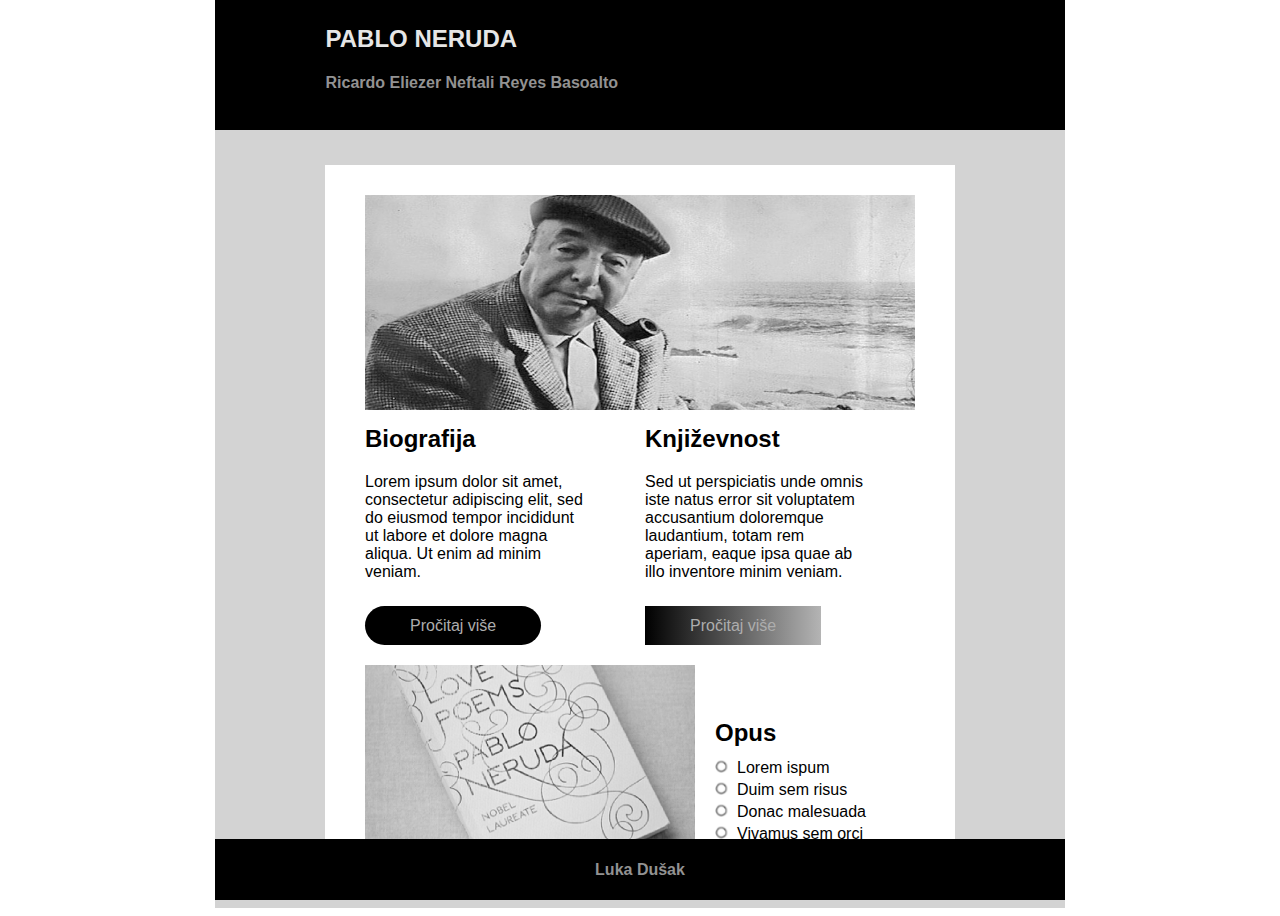
<file: Positioning/index.html>
<!DOCTYPE html>
<html>
    <head>
        <meta charset="UTF-8">
        <title>Priprema broj 5 !</title>
        <link rel="stylesheet" type="text/css" href="index.css">
    </head>

    <body>
        <div class="main">
            <header>
                <h2>PABLO NERUDA</h2>
                <h4>Ricardo Eliezer Neftali Reyes Basoalto</h4>
            </header>

            <section class="tijelo">
                <aside class="prvi">
                    <img id="slika" src="pablo.jpg">
                </aside>

                <article class="sad1">
                    <h2>Biografija</h2>
                    <p>Lorem ipsum dolor sit amet, consectetur adipiscing elit, sed do eiusmod tempor incididunt ut labore et dolore magna aliqua. Ut enim ad minim veniam.</p>
                    <a href="#" id="link1">Pročitaj više</a>
                </article>
                <article class="sad2">
                    <h2>Književnost</h2>
                    <p>Sed ut perspiciatis unde omnis iste natus error sit voluptatem accusantium doloremque laudantium, totam rem aperiam, eaque ipsa quae ab illo inventore minim veniam.</p>
                    <a href="#" id="link2">Pročitaj više</a>
                </article>

                <div class="drugi">
                    <img class="slika2" src="book.PNG">
                    <aside class="nav">
                        <h2>Opus</h2>
                        <ul>
                            <li>Lorem ispum</li>
                            <li>Duim sem risus</li>
                            <li>Donac malesuada</li>
                            <li>Vivamus sem orci</li>
                        </ul>
                    </aside>
                </div>
            </section>

            <footer>
                <h4>Luka Dušak</h4>
            </footer> 
        </div>
    </body>
</html>
</file>
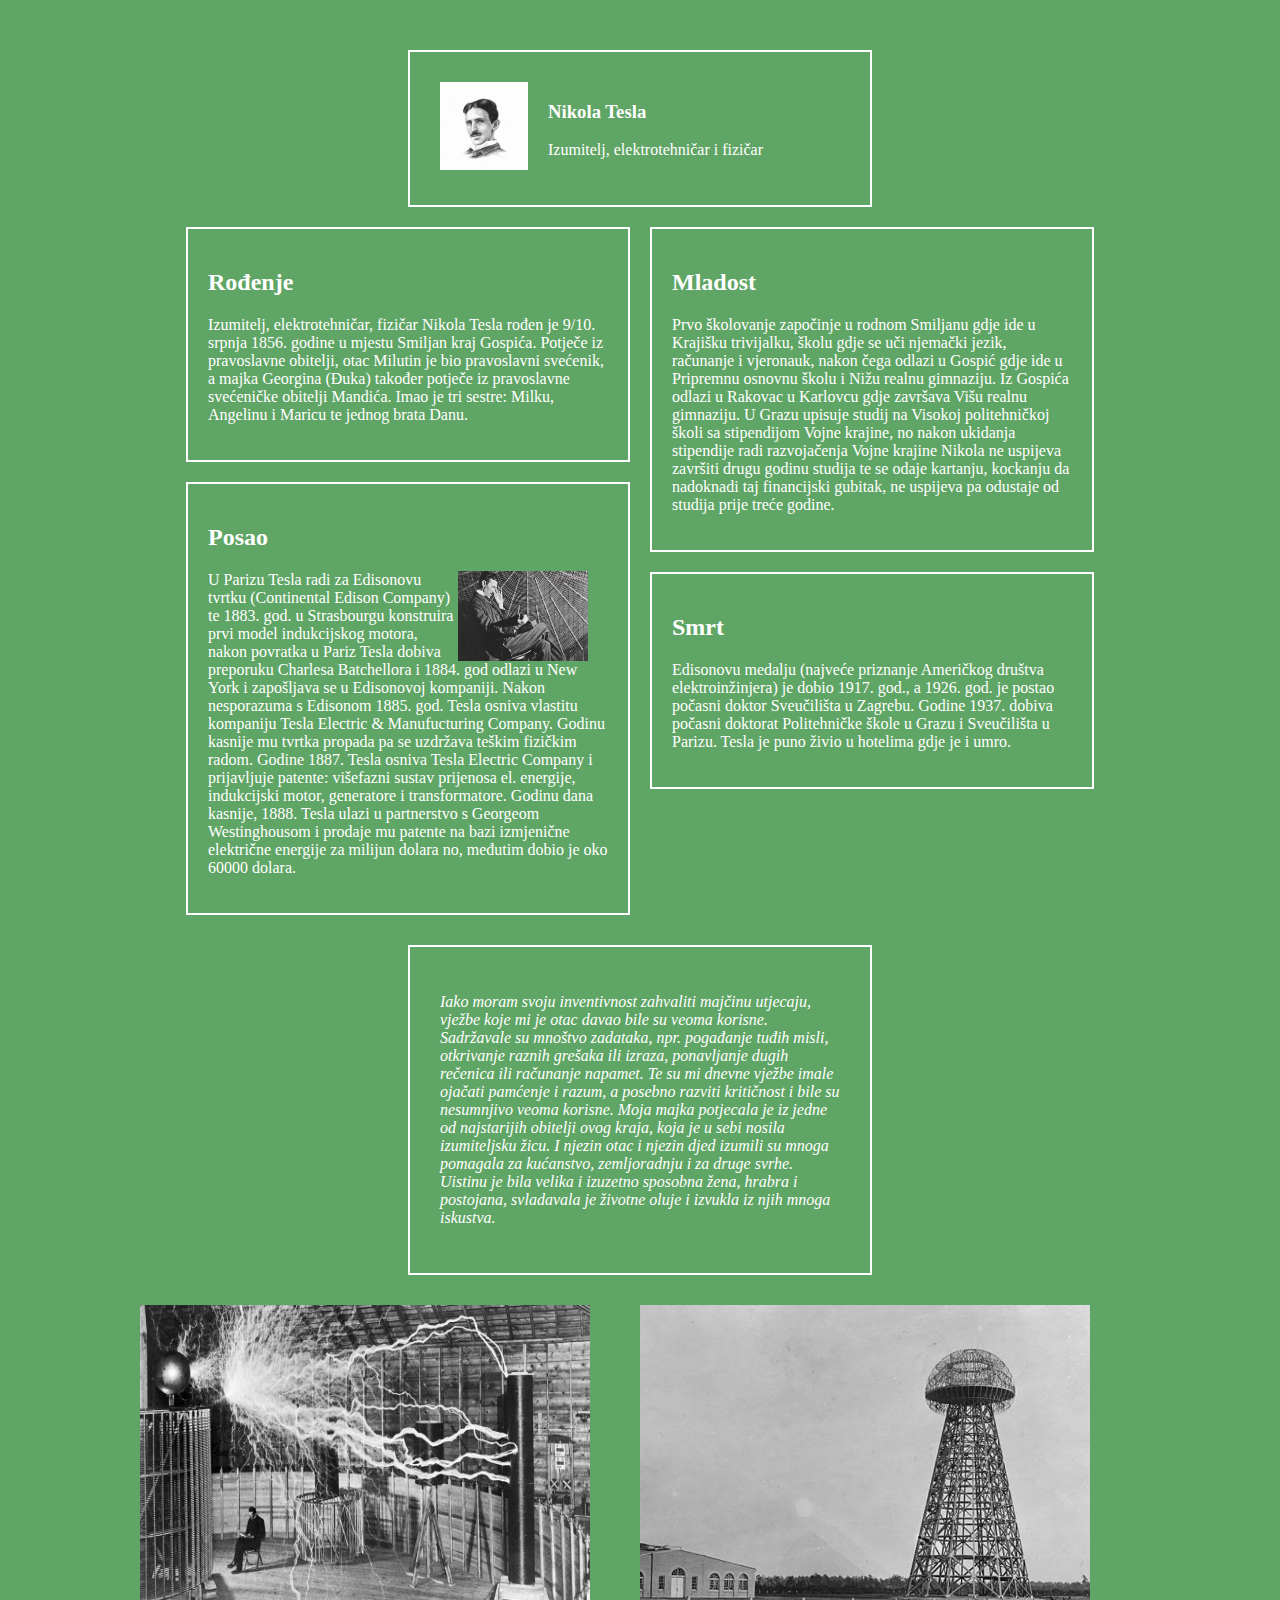
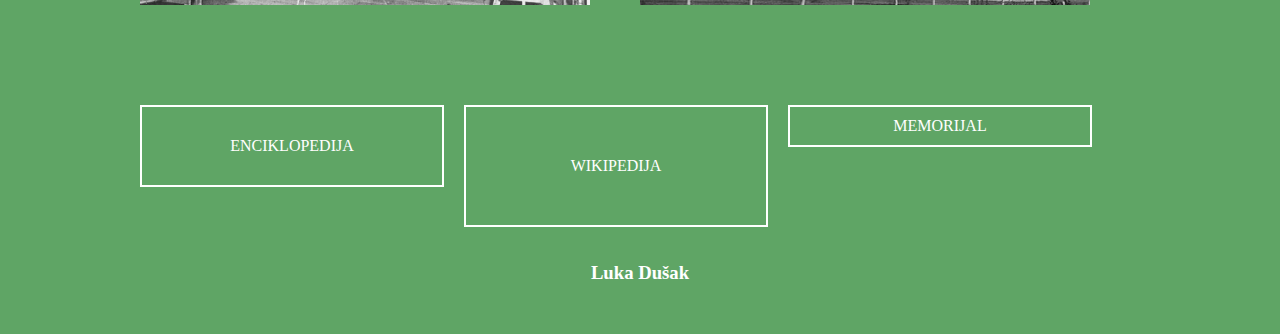
<file: Float-Responsiveness/priprema.html>
<!DOCTYPE html>
<html>
    <head>
        <meta charset="UTF-8">
        <link rel="stylesheet" type="text/css" href="priprema.css">
    </head>

    <body>
        <main>
            <div class="naslov">
                <img src="slike/tesla1.png">
                <h3>Nikola Tesla</h3>
                <p>Izumitelj, elektrotehničar i fizičar </p>
            </div>


            <div class="sadrzaj">
                <div class="left">
                    <div class="s s1">
                        <h2>Rođenje</h2>
                        <p>Izumitelj, elektrotehničar, fizičar Nikola Tesla rođen je 9/10. srpnja 1856. godine u mjestu Smiljan kraj Gospića. Potječe iz pravoslavne obitelji, otac Milutin je bio pravoslavni svećenik, a majka Georgina (Đuka) također potječe iz pravoslavne svećeničke obitelji Mandića. Imao je tri sestre: Milku, Angelinu i Maricu te jednog brata Danu. </p>
                    </div>

                    <div class="s s2">
                        <h2>Posao</h2>
                        <img id="slika1" src="slike/tesla2.jpg">
                        <p>U Parizu Tesla radi za Edisonovu tvrtku (Continental Edison Company) te 1883. god. u Strasbourgu konstruira prvi model indukcijskog motora, nakon povratka u Pariz Tesla dobiva preporuku Charlesa Batchellora i 1884. god odlazi u New York i zapošljava se u Edisonovoj kompaniji. Nakon nesporazuma s Edisonom 1885. god. Tesla osniva vlastitu kompaniju Tesla Electric & Manufucturing Company. Godinu kasnije mu tvrtka propada pa se uzdržava teškim fizičkim radom. Godine 1887. Tesla osniva Tesla Electric Company i prijavljuje patente: višefazni sustav prijenosa el. energije, indukcijski motor, generatore i transformatore. Godinu dana kasnije, 1888. Tesla ulazi u partnerstvo s Georgeom Westinghousom i prodaje mu patente na bazi izmjenične električne energije za milijun dolara no, međutim dobio je oko 60000 dolara. </p>
                    </div>
                </div>

                <div class="right">
                    <div class="s s3">
                        <h2>Mladost</h2>
                        <p>Prvo školovanje započinje u rodnom Smiljanu gdje ide u Krajišku trivijalku, školu gdje se uči njemački jezik, računanje i vjeronauk, nakon čega odlazi u Gospić gdje ide u Pripremnu osnovnu školu i Nižu realnu gimnaziju. Iz Gospića odlazi u Rakovac u Karlovcu gdje završava Višu realnu gimnaziju. U Grazu upisuje studij na Visokoj politehničkoj školi sa stipendijom Vojne krajine, no nakon ukidanja stipendije radi razvojačenja Vojne krajine Nikola ne uspijeva završiti drugu godinu studija te se odaje kartanju, kockanju da nadoknadi taj financijski gubitak, ne uspijeva pa odustaje od studija prije treće godine. </p>
                    </div>

                    <div class="s s4">
                        <h2>Smrt</h2>
                        <p>Edisonovu medalju (najveće priznanje Američkog društva elektroinžinjera) je dobio 1917. god., a 1926. god. je postao počasni doktor Sveučilišta u Zagrebu. Godine 1937. dobiva počasni doktorat Politehničke škole u Grazu i Sveučilišta u Parizu. Tesla je puno živio u hotelima gdje je i umro. </p>
                    </div>
                </div>
                <div class="n"></div>
            </div>

            <div class="dodatak naslov">
                <p>Iako moram svoju inventivnost zahvaliti majčinu utjecaju, vježbe koje mi je otac davao bile su veoma korisne. Sadržavale su mnoštvo zadataka, npr. pogađanje tuđih misli, otkrivanje raznih grešaka ili izraza, ponavljanje dugih rečenica ili računanje napamet. Te su mi dnevne vježbe imale ojačati pamćenje i razum, a posebno razviti kritičnost i bile su nesumnjivo veoma korisne. Moja majka potjecala je iz jedne od najstarijih obitelji ovog kraja, koja je u sebi nosila izumiteljsku žicu. I njezin otac i njezin djed izumili su mnoga pomagala za kućanstvo, zemljoradnju i za druge svrhe. Uistinu je bila velika i izuzetno sposobna žena, hrabra i postojana, svladavala je životne oluje i izvukla iz njih mnoga iskustva.</p>
            </div>

            <div class="slike">
                <img id="slika2" src="slike/tesla3.jpg">
                <img id="slika3" src="slike/tesla4.jpg">
            </div>
            <div class="n"></div>

            <div class="linkovi">
                <a class="link1">ENCIKLOPEDIJA</a>
                <a class="link2">WIKIPEDIJA</a>
                <a class="link3">MEMORIJAL</a>
            </div>
            <div class="n">
        </main>

        <footer>
            <h3>Luka Dušak</h3>
        </footer>
    </body>
</html>
</file>
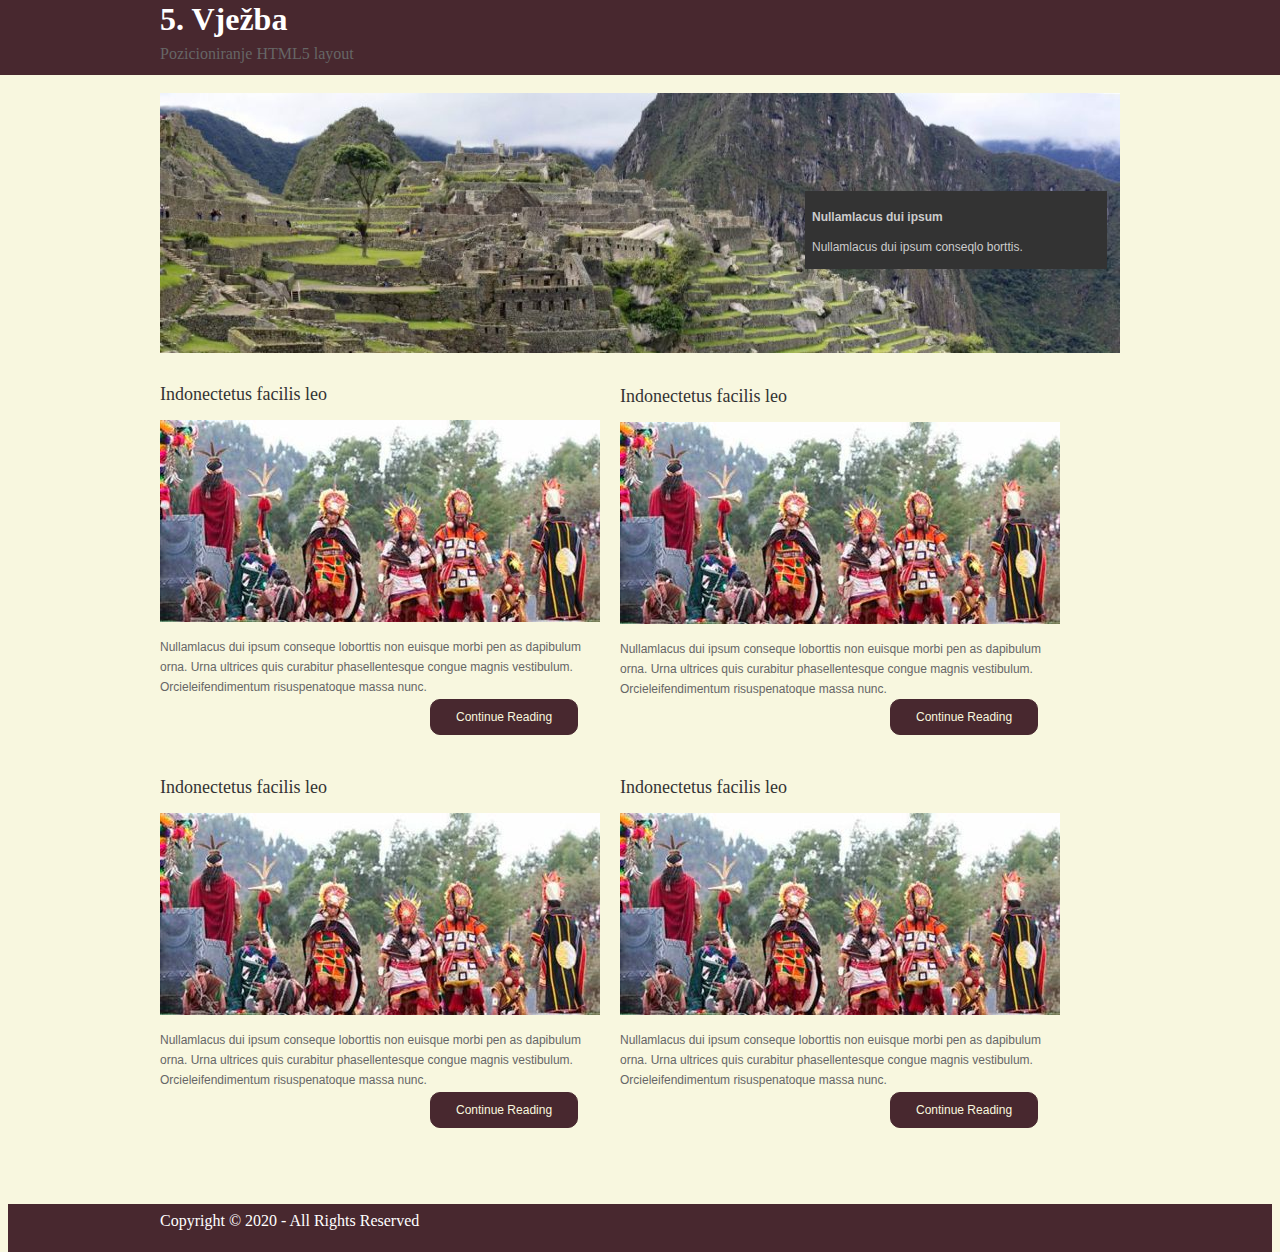
<file: Positioning2/lab.html>
<!DOCTYPE html>
<html>
    <head>
        <meta charset="UTF-8">
        <link rel="stylesheet" type="text/css" href="lab.css">
    </head>

    <body>
        <header>
            <div class="poz">
                <h1>5. Vježba</h1>
                <p>Pozicioniranje HTML5 layout</p>
            </div>
        </header>


        <main class="main">
            <figcaption>
                <img id="slika1" src="images/1.jpg">
            </figcaption>

            <aside class="preko">
                <h4>Nullamlacus dui ipsum</h4>
                <p>Nullamlacus dui ipsum conseqlo borttis.</p>
            </aside>

            <article class="glavno">
                <h2>Indonectetus facilis leo</h2>
                <img id="slika2" src="images/2.jpg">
                <p>Nullamlacus dui ipsum conseque loborttis non euisque morbi pen as dapibulum orna. Urna ultrices quis curabitur phasellentesque congue magnis vestibulum. Orcieleifendimentum risuspenatoque massa nunc.</p>
                <a href="#">Continue Reading</a>
            </article>

            <article class="glavno2">
                <h2>Indonectetus facilis leo</h2>
                <img id="slika2" src="images/2.jpg">
                <p>Nullamlacus dui ipsum conseque loborttis non euisque morbi pen as dapibulum orna. Urna ultrices quis curabitur phasellentesque congue magnis vestibulum. Orcieleifendimentum risuspenatoque massa nunc.</p>
                <a href="#">Continue Reading</a>
            </article>

            <article class="glavno3">
                <h2>Indonectetus facilis leo</h2>
                <img id="slika2" src="images/2.jpg">
                <p>Nullamlacus dui ipsum conseque loborttis non euisque morbi pen as dapibulum orna. Urna ultrices quis curabitur phasellentesque congue magnis vestibulum. Orcieleifendimentum risuspenatoque massa nunc.</p>
                <a href="#">Continue Reading</a>
            </article>

            <article class="glavno4">
                <h2>Indonectetus facilis leo</h2>
                <img id="slika2" src="images/2.jpg">
                <p>Nullamlacus dui ipsum conseque loborttis non euisque morbi pen as dapibulum orna. Urna ultrices quis curabitur phasellentesque congue magnis vestibulum. Orcieleifendimentum risuspenatoque massa nunc.</p>
                <a href="#">Continue Reading</a>
            </article>
        </main>


        <footer>
            <div class="poz2">
                <p>Copyright © 2020 - All Rights Reserved</p>
            </div>
        </footer>
    </body>
</html>
</file>
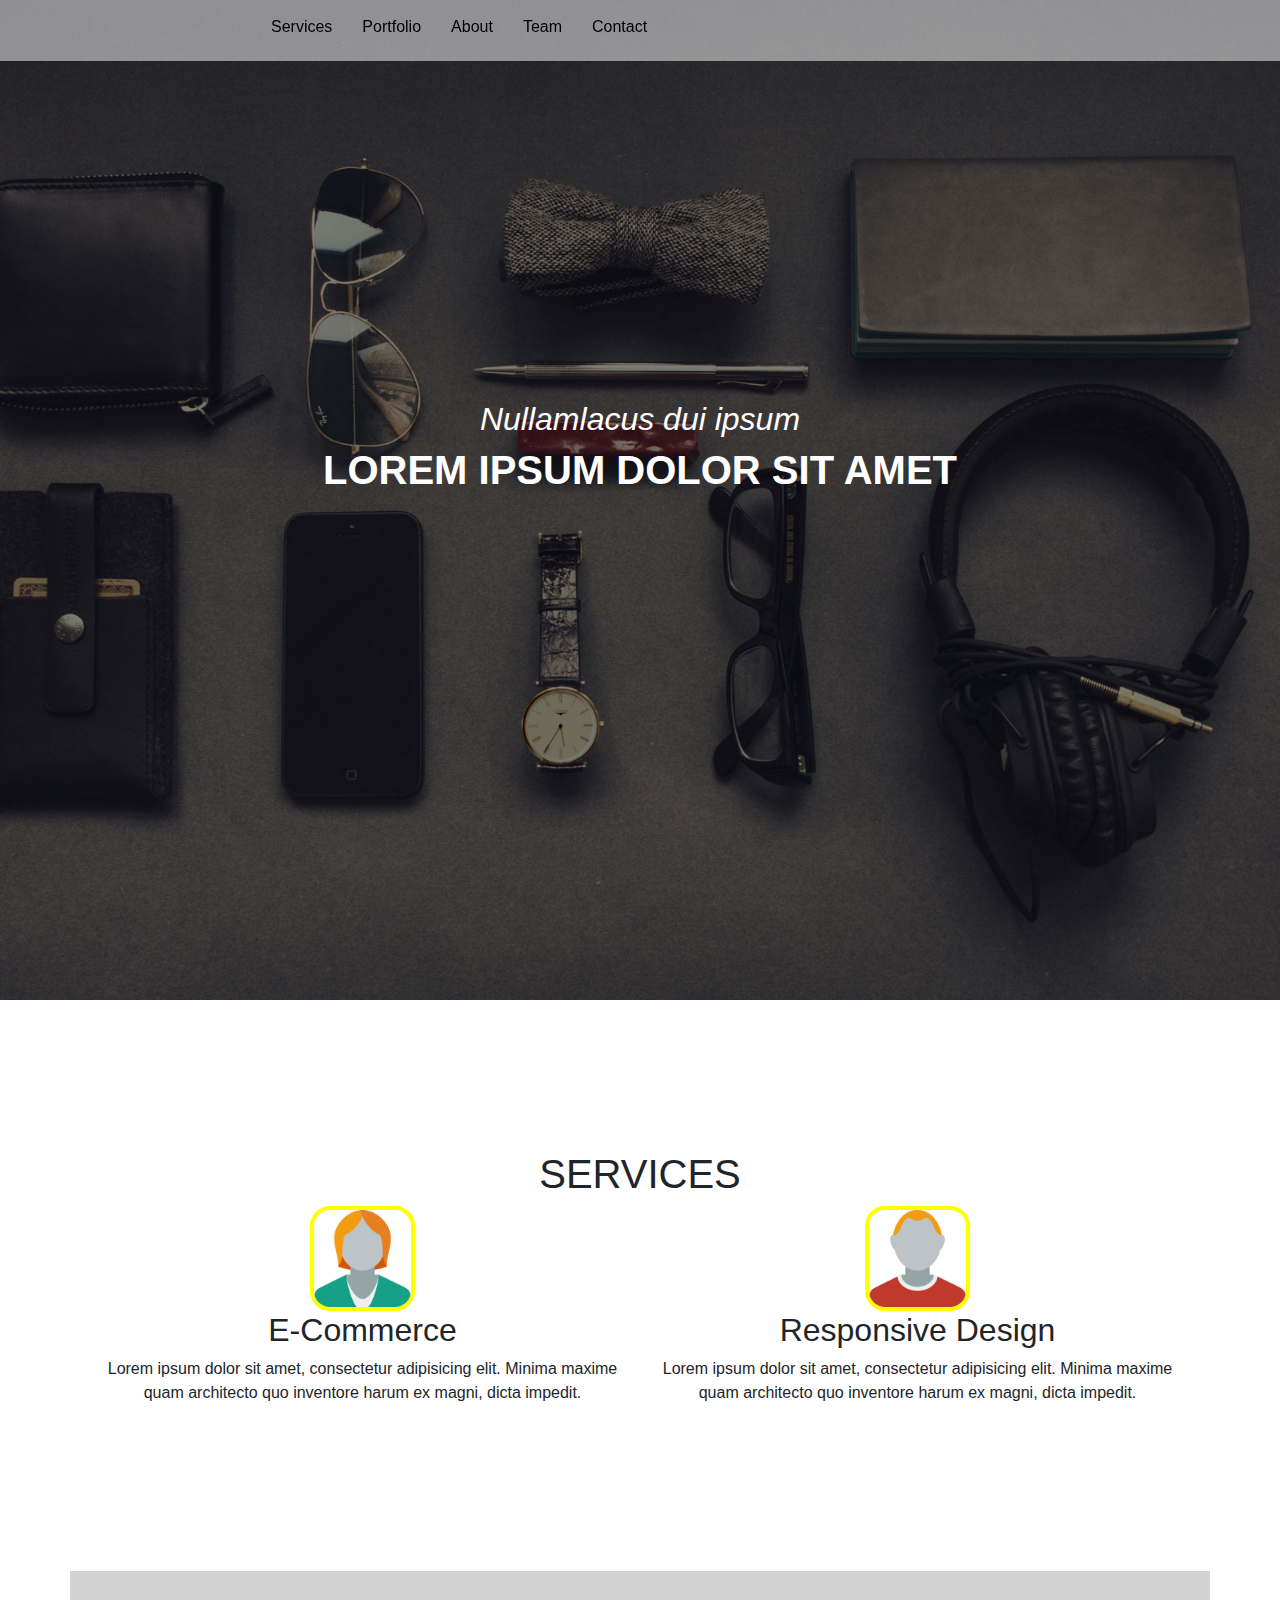
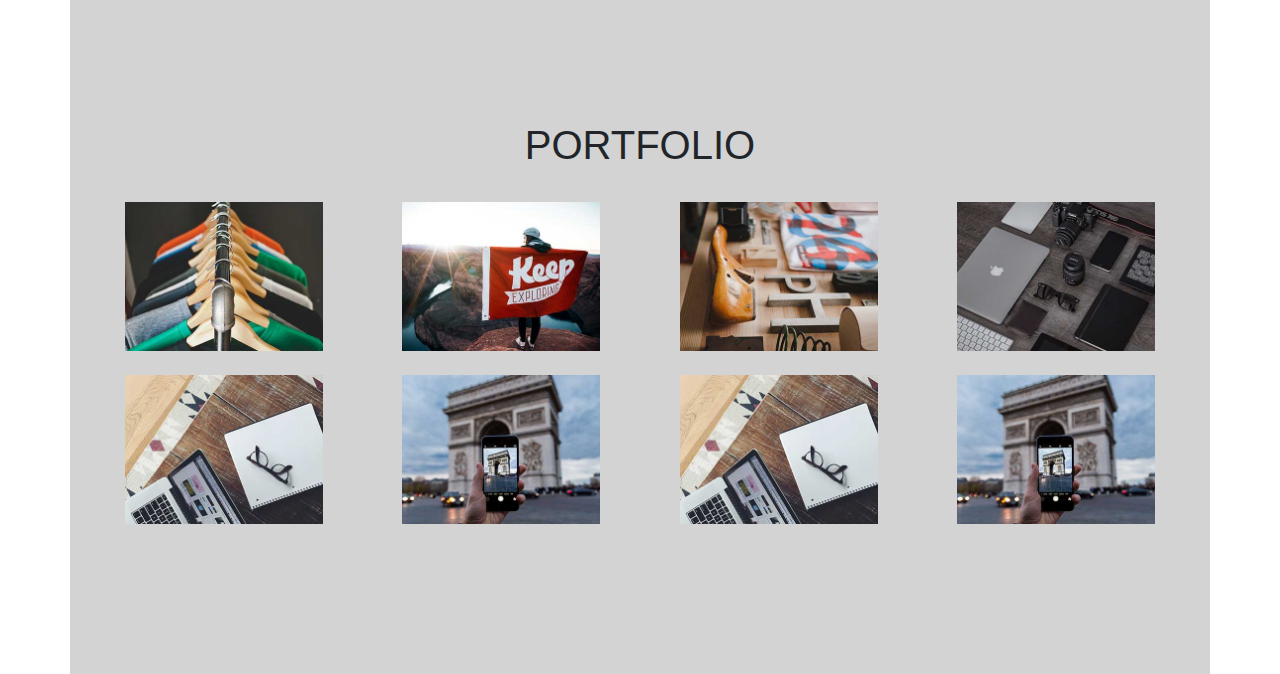
<file: Responsive-Bootstrap/lab.html>
<!DOCTYPE html>
<html>
    <head>
        <title>Lab br. 8 !</title>
        <meta charset="UTF-8">
        <link href="bootstrap-4.5.0-dist/css/bootstrap.min.css" rel="stylesheet" />
        <link rel="stylesheet" type="text/css" href="lab.css">
    </head>

    <body>
            <nav>
                <ul>
                    <li><a href="#"">Services</a></li>
                    <li><a href="#">Portfolio</a></li>
                    <li><a href="#">About</a></li>
                    <li><a href="#">Team</a></li>
                    <li><a href="#">Contact</a></li>
                </ul>
            </nav>

        <header>
            <main class="container-fluid">
                <section class="row">
                    <div class="col-md-12"></div>
                </section>
            </main>
        </header>

        <main class="container-fluid">
            <section class="row">
              <div class="col-sm-12"><h2>Nullamlacus dui ipsum</h2><h1>Lorem ipsum dolor sit amet </h1></div>
            </section>
        </main>

        <main class="container">
            <section class="row">
              <div class="col-12">
                <h1>SERVICES</h1>
              </div>
            </section>
            <section class="row">
              <article class="col-md-6 col-sm-12">
                    <img src="img/user-female-alt-icon.png" class="slika">
                    <h2>E-Commerce</h2>
                    <p>Lorem ipsum dolor sit amet, consectetur adipisicing elit. Minima maxime quam architecto quo inventore harum ex magni, dicta impedit.</p>
              </article>
              <article class="col-md-6 col-sm-12">
                    <img src="img/user-male-alt-icon.png" class="slika">
                    <h2>Responsive Design</h2>
                    <p>Lorem ipsum dolor sit amet, consectetur adipisicing elit. Minima maxime quam architecto quo inventore harum ex magni, dicta impedit.</p>
              </article>
            </section>
        </main>

        <div class="container drugi">
            <div class="row">
              <div class="col-md-12">
                <h1>PORTFOLIO</h1>
              </div>
            </div>
            <div class="row">
              <div class="col-sm-6 col-md-3">
                <img src="img/portfolio/01-thumbnail.jpg">
              </div>
              <div class="col-sm-6 col-md-3">
                <img src="img/portfolio/02-thumbnail.jpg">
              </div>
              <div class="col-sm-6 col-md-3">
                <img src="img/portfolio/03-thumbnail.jpg">
              </div>
              <div class="col-sm-6 col-md-3">
                <img src="img/portfolio/04-thumbnail.jpg">
              </div>
            </div>
            <div class="row">
                <div class="col-sm-6 col-md-3">
                    <img src="img/portfolio/05-thumbnail.jpg">
                </div>
                <div class="col-sm-6 col-md-3">
                    <img src="img/portfolio/06-thumbnail.jpg">
                </div>
                <div class="col-sm-6 col-md-3">
                    <img src="img/portfolio/05-thumbnail.jpg">
                </div>
                <div class="col-sm-6 col-md-3">
                    <img src="img/portfolio/06-thumbnail.jpg">
                </div>
              </div>
          </div>
    </body>
</html>
</file>
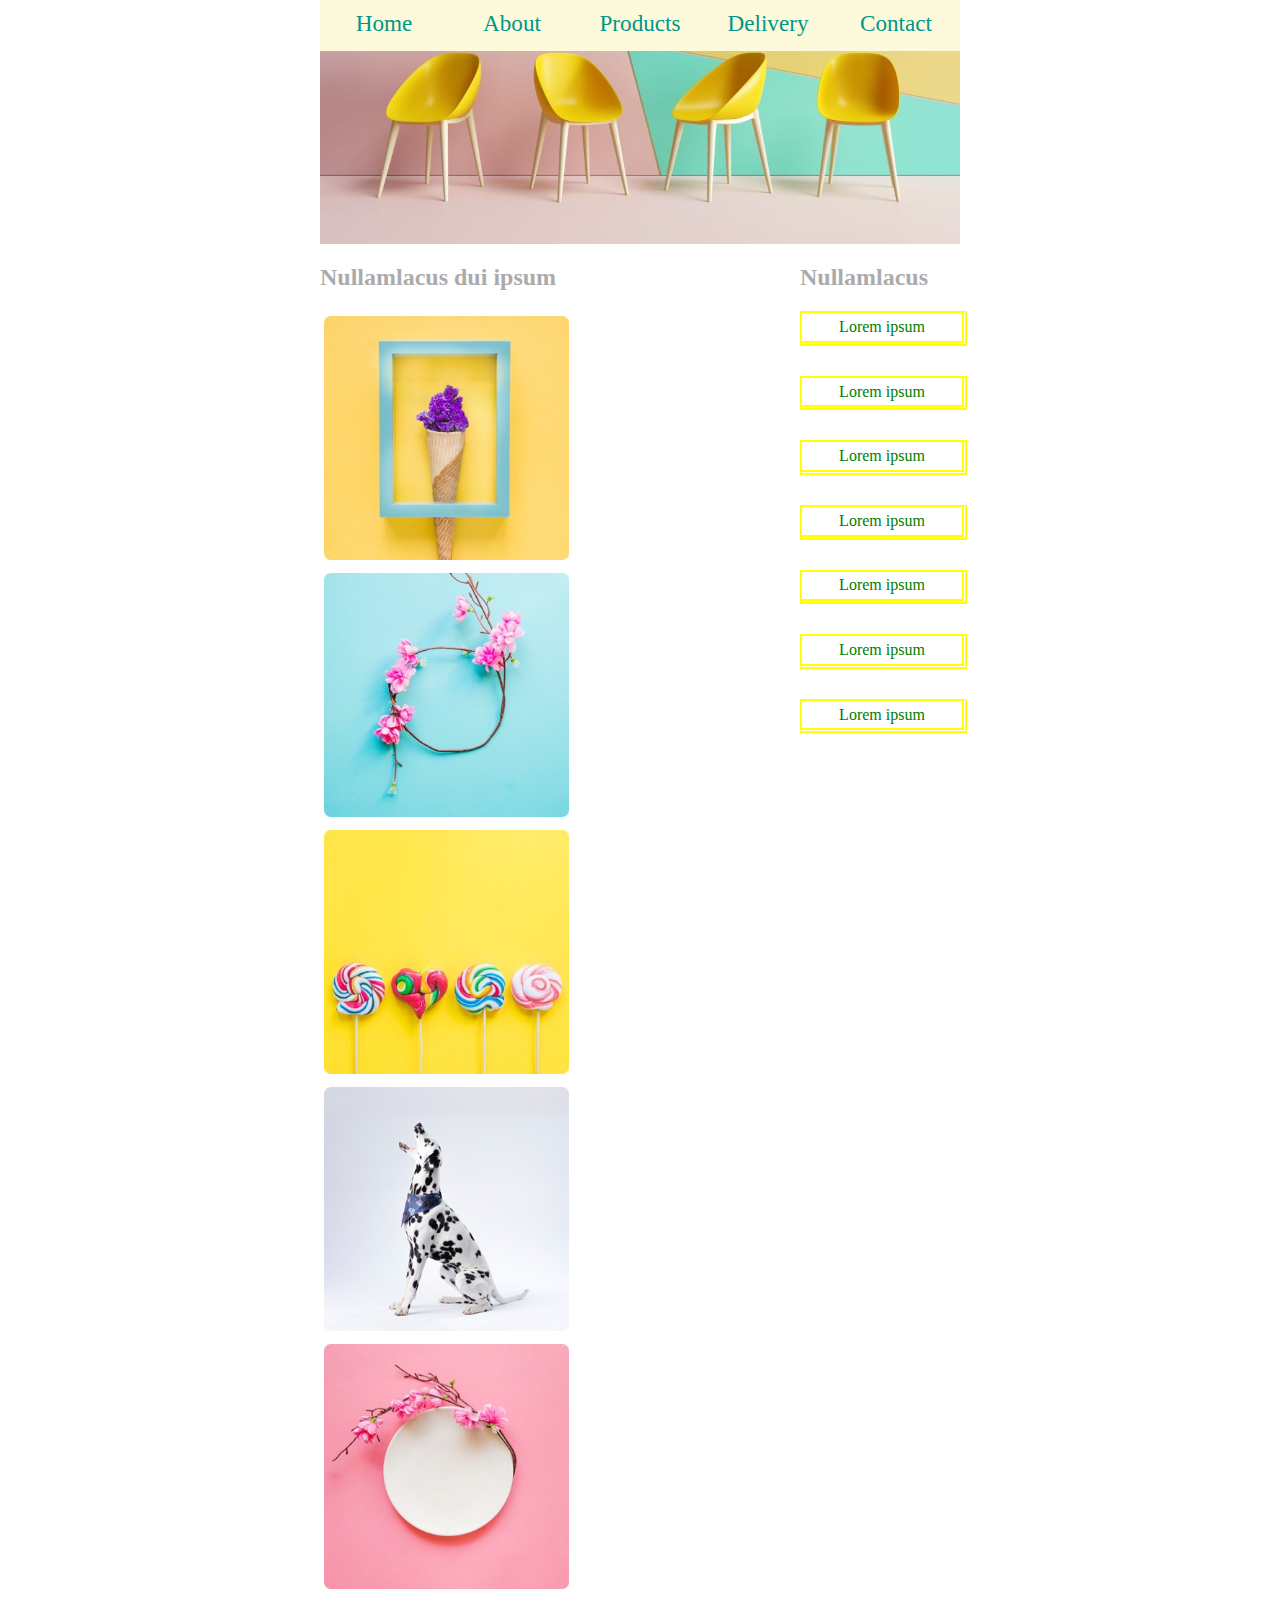
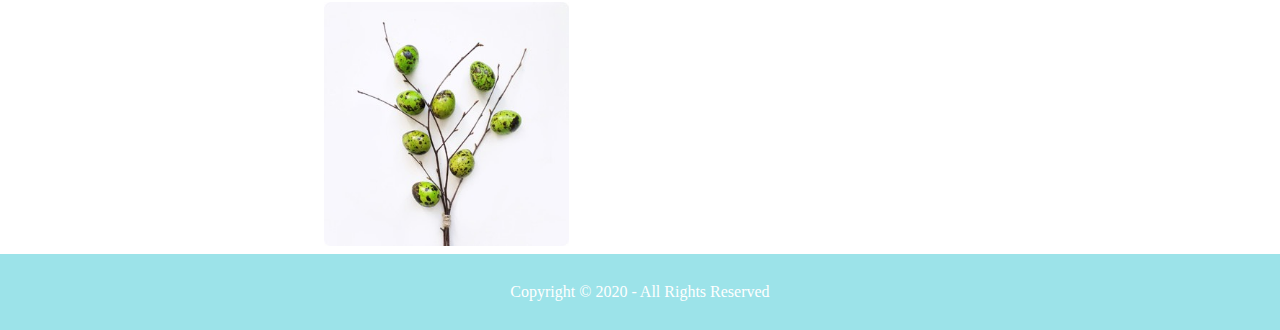
<file: Responsive-Float-Navigation/lab.html>
<!DOCTYPE html>
<html>
    <head>
        <meta charset="UTF-8">
        <title>Lab 7 !</title>
        <link rel="stylesheet" type="text/css" href="lab.css">
    </head>

    <body>
        <main>
            <header>
                <nav>
                    <ul>
                        <li><a href="#">Home</a></li>
                        <li><a href="#">About</a></li>
                        <li><a href="#">Products</a></li>
                        <li><a href="#">Delivery</a></li>
                        <li><a href="#">Contact</a></li>
                    </ul>
                </nav>
            </header>

            <div>
                <img src="img/h1.jpg">
            </div>

            <section>
                <aside>
                    <h2>Nullamlacus</h2>
                    <nav>
                        <ul>
                            <li><a href="#">Lorem ipsum</a></li>
                            <li><a href="#">Lorem ipsum</a></li>
                            <li><a href="#">Lorem ipsum</a></li>
                            <li><a href="#">Lorem ipsum</a></li>
                            <li><a href="#">Lorem ipsum</a></li>
                            <li><a href="#">Lorem ipsum</a></li>
                            <li><a href="#">Lorem ipsum</a></li>
                        </ul>
                    </nav>
                </aside>

                <article>
                    <h2>Nullamlacus dui ipsum</h2>
                    <img src="img/p1.jpg">
                    <img src="img/p2.jpg">
                    <img src="img/p3.jpg">
                    <img src="img/p4.jpg">
                    <img src="img/p5.jpg">
                    <img src="img/p6.jpg">
                </article>
            </section>
        </main>

        <footer>
            <p>Copyright © 2020 - All Rights Reserved</p>
        </footer>
    </body>
</html>
</file>
<file: Positioning/index.css>
.main{
    margin: 0 auto;
    font-family: Arial;
    background-color: lightgray;
    width: 850px;
    height: 900px;
}

.main header{
    color: rgb(230, 230, 230);
    background-color: black;
    position: relative;
    top: -20px;
    padding-top: 2%;
    padding-bottom: 2%;
    padding-left: 13%;
}

.main header h4{
    color: rgb(146, 146, 146);
}

.main .tijelo{
    position: relative;
    background-color: white;
    top: 15px;
    margin: 0 auto;
    width: 630px;
    height: 705px;
}

footer{
    position: fixed;
    color: rgb(146, 146, 146);
    text-align: center;
    background-color: black;
    bottom: 0px;
    width: 850px;
}

.prvi{
    position: relative;
    left: 40px;
    right: 40px;
    top: 30px;
    width: 550px;
    height: 200px;
    background-color: black;
}

#slika{
    height: 215px;
    width: 550px;
}

.sad1{
    position: relative;
    width: 220px;
    top: 40px;
    left: 40px;
}

.sad2{
    position: absolute;
    left: 320px;
    top: 240px;
    width: 220px;
}

.drugi{
    position: relative;
    top: 90px;
    height: 180px;
    width: 550px;
    left: 40px;
}

.slika2{
    height: 180px;
    width: 330px;
}

.nav{
    position: relative;
    left: 350px;
    bottom: 150px;
}

ul{
    position: relative;
    right: 20px;
    bottom: 10px;
}

li{
    padding: 2px;
    list-style-image: url("kruzic.png");
}

a{
    background-color: black;
    color: rgb(173, 173, 173);
    position: relative;
    top: 20px;
    padding: 11px 45px;
    text-decoration: none;
}

#link1{
    border-radius: 30px;
}

#link2{
    background-image: linear-gradient(to right, black, rgb(180, 180, 180));
}
</file>
<file: Float-Responsiveness/priprema.css>
@media (max-width: 698px){
    body{
        background-color: #3775E4;
        color: white;
    }

    main{
        max-width: 100%;
        margin: 0 auto;
    }

    .naslov{
        height: 100%;
        width: 90%;
        padding: 3%;
        margin: 0 auto;
        border: 2px solid white;
    } img{
        float: right;
        height: 17%;
        width: 17%;
        padding-right: 5%;
    }

    .sadrzaj{
        height: 100%;
        width: 100%;
        margin-bottom: 3%;
    }

    .s{
        height: 80%;
        width: 80%;
        margin: 0 auto;
        padding: 4%;
        border: 2px solid white;
    }

    .s1, .s2{
        width: 38%;
        float: left;
        margin: 1%;
    }

    .s3, .s4{
        width: 38%;
        float: left;
        margin: 1%;
    }

    #slika1{
        float: left;
        padding-bottom: 5%;
        padding-right: 50%;
        width: 130px;
        height: 90px;
    }

    .dodatak{
        font-style: italic;
        height: 30%;
        margin-bottom: 3%;
    }

    .slike{
        width: 100%;
    } #slika2{
        float: left;
        width: 45%;
        height: 300px;
        margin-left: 1%;
    } #slika3{
        float: left;
        width: 44%;
        height: 300px;
    }

    .n{
        clear: both;
    }

    .linkovi{
        width: 100%;
        margin: 10% auto;
    }.link1{
        border: 2px solid white;
        float: left;
        width: 45%;
        text-align: center;
        margin-right: 2%;
        padding: 5% 0;
    }.link2{
        float: left;
        border: 2px solid white;
        width: 45%;
        text-align: center;
        padding: 7% 0;
        margin-right: 2%;
    }.link3{
        float: left;
        border: 2px solid white;
        text-align: center;
        padding: 1% 0;
        width: 45%;
    }

    footer{
        margin-top: 3%;
        text-align: center;
    }
}

@media screen and (min-width: 699px) and (max-width: 799px){
    body{
        background-color: #774DF6 ;
        color: white;
    }

    main{
        max-width: 100%;
        margin: 0 auto;
    }

    .naslov{
        height: 100%;
        width: 90%;
        padding: 3%;
        margin: 0 auto;
        border: 2px solid white;
    } img{
        float: right;
        height: 15%;
        width: 15%;
        padding-right: 5%;
    }

    .sadrzaj{
        height: 100%;
        width: 100%;
        margin-bottom: 3%;
    }

    .s{
        height: 80%;
        width: 80%;
        margin: 0 auto;
        padding: 4%;
        border: 2px solid white;
    }

    .s1, .s2{
        width: 38%;
        float: left;
        margin: 1%;
    }

    .s3, .s4{
        width: 38%;
        float: left;
        margin: 1%;
    }

    #slika1{
        float: left;
        padding-bottom: 5%;
        padding-right: 60%;
        width: 130px;
        height: 90px;
    }

    .dodatak{
        font-style: italic;
        height: 30%;
        margin-bottom: 3%;
    }

    .slike{
        width: 100%;
    } #slika2{
        float: left;
        width: 45%;
        height: 300px;
        margin-left: 1%;
    } #slika3{
        float: left;
        width: 44%;
        height: 300px;
    }

    .n{
        clear: both;
    }

    .linkovi{
        width: 100%;
        margin: 10% auto;
    }.link1{
        border: 2px solid white;
        float: left;
        width: 45%;
        text-align: center;
        margin-right: 2%;
        padding: 5% 0;
    }.link2{
        float: left;
        border: 2px solid white;
        width: 45%;
        text-align: center;
        padding: 7% 0;
        margin-right: 2%;
    }.link3{
        float: left;
        border: 2px solid white;
        text-align: center;
        padding: 1% 0;
        width: 45%;
    }

    footer{
        margin-top: 3%;
        text-align: center;
    }
}

@media (min-width: 800px) and (max-width: 999px){
    body{
        background-color: #5FA565;
        color: white;
    }

    main{
        width: 100%;
    }

    .naslov{
        height: 100%;
        width: 40%;
        padding: 3%;
        margin: 0 auto;
        border: 2px solid white;
    } img{
        float: left;
        height: 22%;
        width: 22%;
        padding-right: 5%;
    }

    .sadrzaj{
        height: 100%;
        width: 100%;
        margin-bottom: 3%;
    }

    .s{
        height: 80%;
        width: 80%;
        margin: 0 auto;
        padding: 4%;
        border: 2px solid white;
    }

    .left{
        width: 50%;
        float: left;
    }
    .right{
        width: 50%;
        float: left;
    }

    .s1, .s2{
        margin-right: 2%;
        margin-top: 4%;
    }

    .s3, .s4{
        margin-left: 2%;
        margin-top: 4%;
    }

    #slika1{
        float: right;
        width: 130px;
        height: 90px;
    }

    .dodatak{
        font-style: italic;
        height: 30%;
        margin-bottom: 3%;
    }

    .slike{
        width: 100%;
    } #slika2{
        float: left;
        width: 45%;
        height: 300px;
    } #slika3{
        float: left;
        width: 45%;
        height: 300px;
    }

    .n{
        clear: both;
    }

    .linkovi{
        width: 100%;
        margin: 10% auto;
    }.link1{
        border: 2px solid white;
        float: left;
        width: 30%;
        text-align: center;
        margin-right: 2%;
        padding: 3% 0;
    }.link2{
        float: left;
        border: 2px solid white;
        width: 30%;
        text-align: center;
        padding: 5% 0;
        margin-right: 2%;
    }.link3{
        float: left;
        border: 2px solid white;
        text-align: center;
        padding: 1% 0;
        width: 30%;
    }

    footer{
        margin-top: 3%;
        text-align: center;
    }
}

@media (min-width: 1000px){
    body{
        background-color: #5FA565;
        color: white;
        margin: 50px;
    }

    main{
        max-width: 1000px;
        margin: 0 auto;
    }

    .naslov{
        height: 100%;
        width: 40%;
        padding: 3%;
        margin: 0 auto;
        border: 2px solid white;
    } img{
        float: left;
        height: 22%;
        width: 22%;
        padding-right: 5%;
    }

    .sadrzaj{
        height: 100%;
        width: 100%;
        margin-bottom: 3%;
    }

    .s{
        height: 80%;
        width: 80%;
        margin: 0 auto;
        padding: 4%;
        border: 2px solid white;
    }

    .left{
        width: 50%;
        float: left;
    }
    .right{
        width: 50%;
        float: left;
    }

    .s1, .s2{
        margin-right: 2%;
        margin-top: 4%;
    }

    .s3, .s4{
        margin-left: 2%;
        margin-top: 4%;
    }

    #slika1{
        float: right;
        width: 130px;
        height: 90px;
    }

    .dodatak{
        font-style: italic;
        height: 30%;
        margin-bottom: 3%;
    }

    .slike{
        width: 100%;
    } #slika2{
        float: left;
        width: 45%;
        height: 300px;
    } #slika3{
        float: left;
        width: 45%;
        height: 300px;
    }

    .n{
        clear: both;
    }

    .linkovi{
        width: 100%;
        margin: 10% auto;
    }.link1{
        border: 2px solid white;
        float: left;
        width: 30%;
        text-align: center;
        margin-right: 2%;
        padding: 3% 0;
    }.link2{
        float: left;
        border: 2px solid white;
        width: 30%;
        text-align: center;
        padding: 5% 0;
        margin-right: 2%;
    }.link3{
        float: left;
        border: 2px solid white;
        text-align: center;
        padding: 1% 0;
        width: 30%;
    }

    footer{
        margin-top: 3%;
        text-align: center;
    }
}
</file>
<file: Positioning2/lab.css>
body{
    background-color: #F8F7DF;
}

.main{
    width: 960px;
    height: 1150px;
    font-family: Verdana, Geneva, sans-serif;
    color: #666666;
    font-size: 12px;
    margin: 0 auto;
    position: relative;
    top: 85px;
}

header{
    background-color: #48282f;
    width: 100%;
    height: 95px;
    margin: 0 auto;
    position: fixed;
    top: -20px;
    left: 0px;
    z-index: 1;
}

.poz{
    width: 960px;
    margin: 0 auto;
}

.poz h1{
    color: white;
    font-family: Georgia, "Times New Roman", Times, serif;
}

.poz p{
    position: relative;
    top: -15px;
    color: #666666;
}

footer{
    background-color: #48282f;
    position: relative;
    width: 100%;
    height: 48px;
    margin: 0 auto;
    z-index: 1;
    bottom: -30px;
}

.poz2{
    width: 960px;
    margin: 0 auto;
    color: white;
}

.poz2 p{
    padding-top: 8px;
}

#slika1{
    height: 260px;
    width: 960px;
}

.preko{
    background-color: #333333;
    color: #cccccc;
    padding: 3px 7px;
    position: relative;
    width: 30%;
    left: 645px;
    bottom: 165px; 
}

.glavno{
    position: relative;
    width: 430px;
    top: -65px;
}

.glavno h2{
    font-family: Georgia, "Times New Roman", Times, serif;
    font-weight: lighter;
    color: #333333;
}

.glavno p{
    line-height: 20px;
}

.glavno a{
    border: 1px solid #48282f;
    background-color: #48282f;
    color: #F8F7DF;
    text-decoration: none;
    border-radius: 10px;
    padding: 10px 25px;
    position: absolute;
    top: 315px;
    left: 270px;
}

.glavno2{
    position: relative;
    width: 430px;
}

.glavno2 h2{
    font-family: Georgia, "Times New Roman", Times, serif;
    font-weight: lighter;
    color: #333333;
}

.glavno2 p{
    line-height: 20px;
}

.glavno2 a{
    border: 1px solid #48282f;
    background-color: #48282f;
    color: #F8F7DF;
    text-decoration: none;
    border-radius: 10px;
    padding: 10px 25px;
    position: absolute;
    top: 315px;
    left: 270px;
}

.glavno3{
    position: absolute;
    width: 430px;
    bottom: 532px;
    left: 460px;
}

.glavno3 h2{
    font-family: Georgia, "Times New Roman", Times, serif;
    font-weight: lighter;
    color: #333333;
}

.glavno3 p{
    line-height: 20px;
}

.glavno3 a{
    border: 1px solid #48282f;
    background-color: #48282f;
    color: #F8F7DF;
    text-decoration: none;
    border-radius: 10px;
    padding: 10px 25px;
    position: absolute;
    top: 328px;
    left: 270px;
}

.glavno4{
    position: relative;
    width: 430px;
    bottom: 328px;
    left: 460px;
}

.glavno4 h2{
    font-family: Georgia, "Times New Roman", Times, serif;
    font-weight: lighter;
    color: #333333;
}

.glavno4 p{
    line-height: 20px;
}

.glavno4 a{
    border: 1px solid #48282f;
    background-color: #48282f;
    color: #F8F7DF;
    text-decoration: none;
    border-radius: 10px;
    padding: 10px 25px;
    position: absolute;
    top: 315px;
    left: 270px;
}
</file>
<file: Responsive-Bootstrap/lab.css>
/* body{
    width: 100%;
    margin: 0 auto;
} */

nav{
    position: fixed;
    width: 100%;
    margin: 0 auto;
    background-color: rgba(255, 255, 255, 0.5);
    z-index: 1;
}

ul{
    list-style-type: none;
    width: 100%;
    margin: 0;
    padding: 0;
    padding-left: 20%;
    display: inline-block;
} 

li{
    float: left;
}

a{
    display: block;
    padding: 15px;
    text-decoration: none;
    text-align: center;
    color: black;
}

main{
    width: 100%;
}

.container-fluid .row .col-sm-12{
    background-image: url('img/header-bg.jpg'); 
    background-repeat: no-repeat; 
    background-size: cover; 
    background-position: center;
    height: 1000px;
}

.container-fluid .row .col-sm-12 h2{
    color: white;
    text-align: center;
    margin-top: 400px;
    font-style: italic;
}
.container-fluid .row .col-sm-12 h1{
    color: white;
    text-align: center;
    font-weight: bold;
    text-transform: uppercase;
}

.container{
    padding-top: 150px;
    padding-bottom: 150px;
}

.container .row{
    width: 100%;
    margin: 0 auto;
    text-align: center;
}

.slika{
    width: 20%;
    border: 4px solid yellow;
    border-radius: 20px;
}

.drugi{
    background-color: lightgrey;
}

.col-md-3 img{
    width: 80%;
    padding-top: 10%;
}

@media (max-width: 768px){
    li{
        clear: both;
        width: 100%;
    }
    ul{
        padding-right: 80%;
    }
}
</file>
<file: Responsive-Float-Navigation/lab.css>
body{
    width: 100%;
    margin: 0 auto;
}

header{
    width: 100%;
    background-color: #fdfadc;
}

main{
    width: 50%;
    margin: 0 auto;
}

header ul{
    list-style-type: none;
    width: 100%;
    margin: 0;
    padding: 0;
    display: inline-block;
}

header li{
    float: left;
    width: 20%;
}

header a{
    text-decoration: none;
    text-align: center;
    color: #009688;
    font-size: 145%;
    display: block;
    padding: 10px;
}

header a:hover{
    color: #9c27b0;
    background-color: #ffffff;
    background-image: url('img/ice-cream.jpg');
    background-repeat: no-repeat;
    background-size: 35px;
    border-bottom: 2px solid #9c27b0;
}

div img{
    float: left;
    width: 100%;
}

section article{
    float: left;
    width: 70%;
}

article h2{
    color: rgb(172, 171, 171);
}

section img{
    width: 245px;
    padding: 1%;
}

section aside{
    float: right;
    width: 25%;
}

section aside ul{
    list-style-type: none;
    margin: 0;
    padding: 0;
}

section aside li{
    margin-bottom: 30px;
}

section aside a{
    text-decoration: none;
    display: block;
    text-align: center;
    border-top: 2px solid yellow;
    border-left: 2px solid yellow;
    border-right: 5px double yellow;
    border-bottom: 5px double yellow;
    color: green;
    padding: 3% 10%;
    width: 80%;
}

section aside a:hover{
    border-top: 5px double yellow;
    border-left: 5px double yellow;
    border-right: 2px solid yellow;
    border-bottom: 2px solid yellow;
}

aside h2{
    color: rgb(172, 171, 171);
}

footer{
    margin-top: 4%;
    clear: both;
    text-align: center;
    padding: 1%;
    background-color: #9ce3e9;
    color: white;
}

@media (max-width: 700px){
    header li{
        clear: both;
        width: 100%;
        background-color: #009688;
    }

    header li a{
        color: white;
    }

    section article{
        width: 100%;
    }

    section aside{
        clear: both;
        width: 100%;
    }

    section aside a{
        border-top: 2px solid #8643a8;
        border-left: 2px solid #8643a8;
        border-right: 5px double #8643a8;
        border-bottom: 5px double #8643a8;
        color: red;
    }

    section aside a:hover{
        border-top: 5px double #8643a8;
        border-left: 5px double #8643a8;
        border-right: 2px solid #8643a8;
        border-bottom: 2px solid #8643a8;
    }
}
</file>
